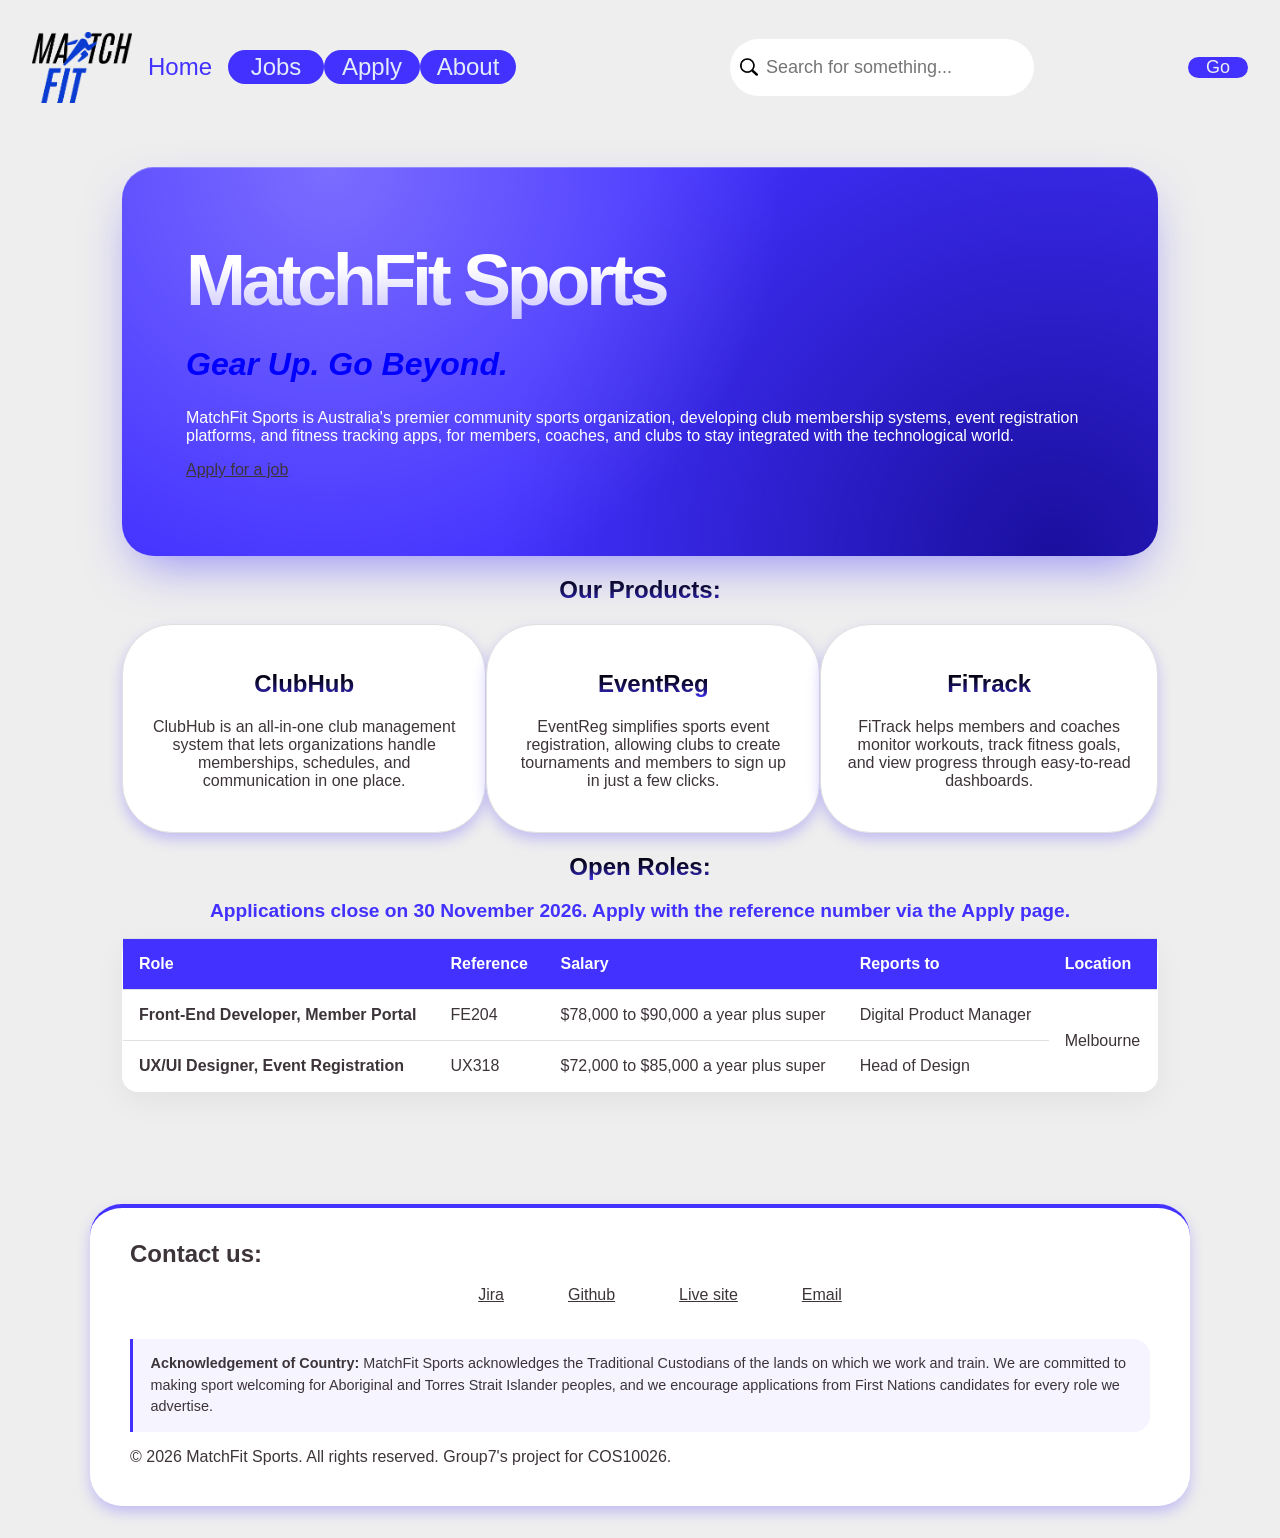
<file: index.html>
<!DOCTYPE html>
<!-- 
     index.html (home page)
     Written by Sammy Alabsi
     COS10026 Web Technology Project, Group 7
     Website design inspired by AirBNB and Stripe. The Hero section was inspired by Stripe,
     while AirBNB inspired the rounded card-centric design
-->
<html lang="en">
    <head>
        <meta charset="UTF-8"/>
        <meta name = "description" content="Sports & Fitness Main Page">
        <meta name="author" content="Group 7"/>
        <link rel="stylesheet" href="styles.css">
        <meta name="viewport" content="width=device-width, initial-scale=1.0"> 
        <style>
:root{
    --padding:  clamp(2.5rem, 6vw, 5rem) clamp(1.5rem, 5vw, 4rem);
}
.hero-section {
    box-sizing: border-box;
    position: relative;
    overflow: hidden;
    border-radius: 32px;
    padding: var(--padding);
    margin: 0 auto;
    max-width: 1100px;
    color: #fff;
    background:
        radial-gradient(circle at 20% 0%, #7b6dff 0%, transparent 50%),
        radial-gradient(circle at 90% 100%, #1a0f9e 0%, transparent 55%),
        #4231ff;
    box-shadow:
        0 20px 50px -15px rgba(66, 49, 255, 0.55),
        inset 0 1px 0 rgba(255, 255, 255, 0.25);

}


.hero-title {
    
    
    margin: 0 0 1rem;
    font-size: clamp(2.25rem, 6vw, 4.5rem);
    line-height: 1.05;
    letter-spacing: -0.06em;
    font-weight: 800;
    background: linear-gradient(180deg, #ffffff 30%, #c9c4ff);
    -webkit-background-clip: text;
    background-clip: text;
    -webkit-text-fill-color: transparent;
}


            .product {
                padding: 2vw;
                margin: 0;
                text-align: center;
                justify-items: flex-start;
                background-color: #ffffff;
                border: 1px solid #e0e0e0;
                border-radius: 50px;      
                box-shadow: 0 0.5vw 1vw #4231ff40;
                transition: transform 0.2s ease, box-shadow 0.2s ease;
            }

            .product:hover {
                transform: translateY(.3em);
                box-shadow: 0 1vw 2vw #4231ff66;
            }
            .products-list{
                box-sizing: border-box;      
                display:flex;
                max-width: 1100px;
                justify-content: center;
                margin: 0 auto;

            }
            .subtitle{
                background: linear-gradient(180deg, black, 70%,#4231ff); 
                -webkit-background-clip: text;
                background-clip: text;
                -webkit-text-fill-color: transparent;
               text-align: center;
            }


        </style>
        <title>MatchFit Sports</title>
    </head>
    <body>
        <header>
            <nav class="navbar">
                    <img src="img/logo.png" alt="logo" width="100">

                    <a href="index.html" aria-current="page">Home</a>
                    <a href="jobs.html">Jobs</a>
                    <a href="apply.html">Apply</a>
                    <a href="about.html">About</a>
                    <form class = "searchbar">
                        <!--The label is for screenreaders only because the background image (a search icon) and placeholder text already indicate the purpose of the field.-->
                        <label for="search" class="for-screenreader">Search bar</label>
                        <input type="text" id="search" name="search" placeholder="Search for something..." />
                        <label for="go" class="for-screenreader">Submit Search</label>
                        <input type="submit" id ="go" value="Go"/>
                    </form>
            </nav>
        </header>
        <main>
        <div class = "container">
        <div class="hero-section">
            <h1 class = "hero-title" >MatchFit Sports</h1>
            <h2 style="font-size: 2em; color:blue; font-style:italic">Gear Up. Go Beyond.</h2>
            <p id="description-paragraph" style="color:white;">MatchFit Sports is Australia's premier community sports organization, 
                developing club membership systems, event registration platforms,
                and fitness tracking apps, for members, coaches, and clubs to stay 
                integrated with the technological world.</p>
                
                <a href="apply.html">Apply for a job</a>

        </div>
        
        <h2 class = "subtitle">Our Products:</h2>
        <div class = "products-list">
            <div class = "product">
                <h2 class = "subtitle">ClubHub</h2>
                <p>ClubHub is an all-in-one club management system that lets organizations handle memberships, schedules, and communication in one place.</p>
            </div>      
            <div class = "product">
                <h2 class = "subtitle">EventReg</h2>
                <p>EventReg simplifies sports event registration, allowing clubs to create tournaments and members to sign up in just a few clicks.</p>
            </div>         
            <div class = "product">
                <h2 class = "subtitle">FiTrack</h2>
                <p>FiTrack helps members and coaches monitor workouts, track fitness goals, and view progress through easy-to-read dashboards.</p>
            </div>
        </div>

        <h2 class = "subtitle">Open Roles:</h2>
        <div class="table-scroll"> <!-- for small screens/mobile compatibility -->
        <table class = "data-table">
            <caption>Applications close on 30 November 2026. Apply with the reference number via the Apply page.</caption>
            <thead>
                <tr>
                    <th scope="col">Role</th>
                    <th scope="col">Reference</th>
                    <th scope="col">Salary</th>
                    <th scope="col">Reports to</th>
                    <th scope="col">Location</th>
                </tr>
            </thead>
            <tbody>
                <tr>
                    <th scope="row">Front-End Developer, Member Portal</th>
                    <td>FE204</td>
                    <td>$78,000 to $90,000 a year plus super</td>
                    <td>Digital Product Manager</td>
                    <td rowspan="2">Melbourne</td>
                </tr>
                <tr>
                    <th scope="row">UX/UI Designer, Event Registration</th>
                    <td>UX318</td>
                    <td>$72,000 to $85,000 a year plus super</td>
                    <td>Head of Design</td>
                </tr>
            </tbody>
        </table>
        </div>
        </div>
        </main>
        
        <footer>
            <nav class = "footer">
                <h2 class = "contact-us">Contact us:</h2>
                <ul class = "contact">
                    <li><a class = "footer-link" href="https://somting.atlassian.net/jira/software/projects/WP/boards/2">Jira</a></li>
                    <li><a class = "footer-link" href="https://github.com/sammyshu/web-project-part-1">Github</a></li>
                    <li><a class = "footer-link" href="https://sammyshu.github.io/web-project-part-1/">Live site</a></li>
                    <li><a class = "footer-link" href="mailto:info@matchfit.com">Email</a></li>
                </ul>
            <p class="footer-acknowledgement">
                <strong>Acknowledgement of Country:</strong> MatchFit Sports acknowledges the
                Traditional Custodians of the lands on which we work and train.
                We are committed to making sport welcoming for Aboriginal and Torres Strait
                Islander peoples, and we encourage applications from First Nations candidates
                for every role we advertise.
            </p>
            <p>&copy; 2026 MatchFit Sports. All rights reserved. Group7's project for COS10026.</p>
            </nav>
        </footer>
        
    </body>
</html>
</file>
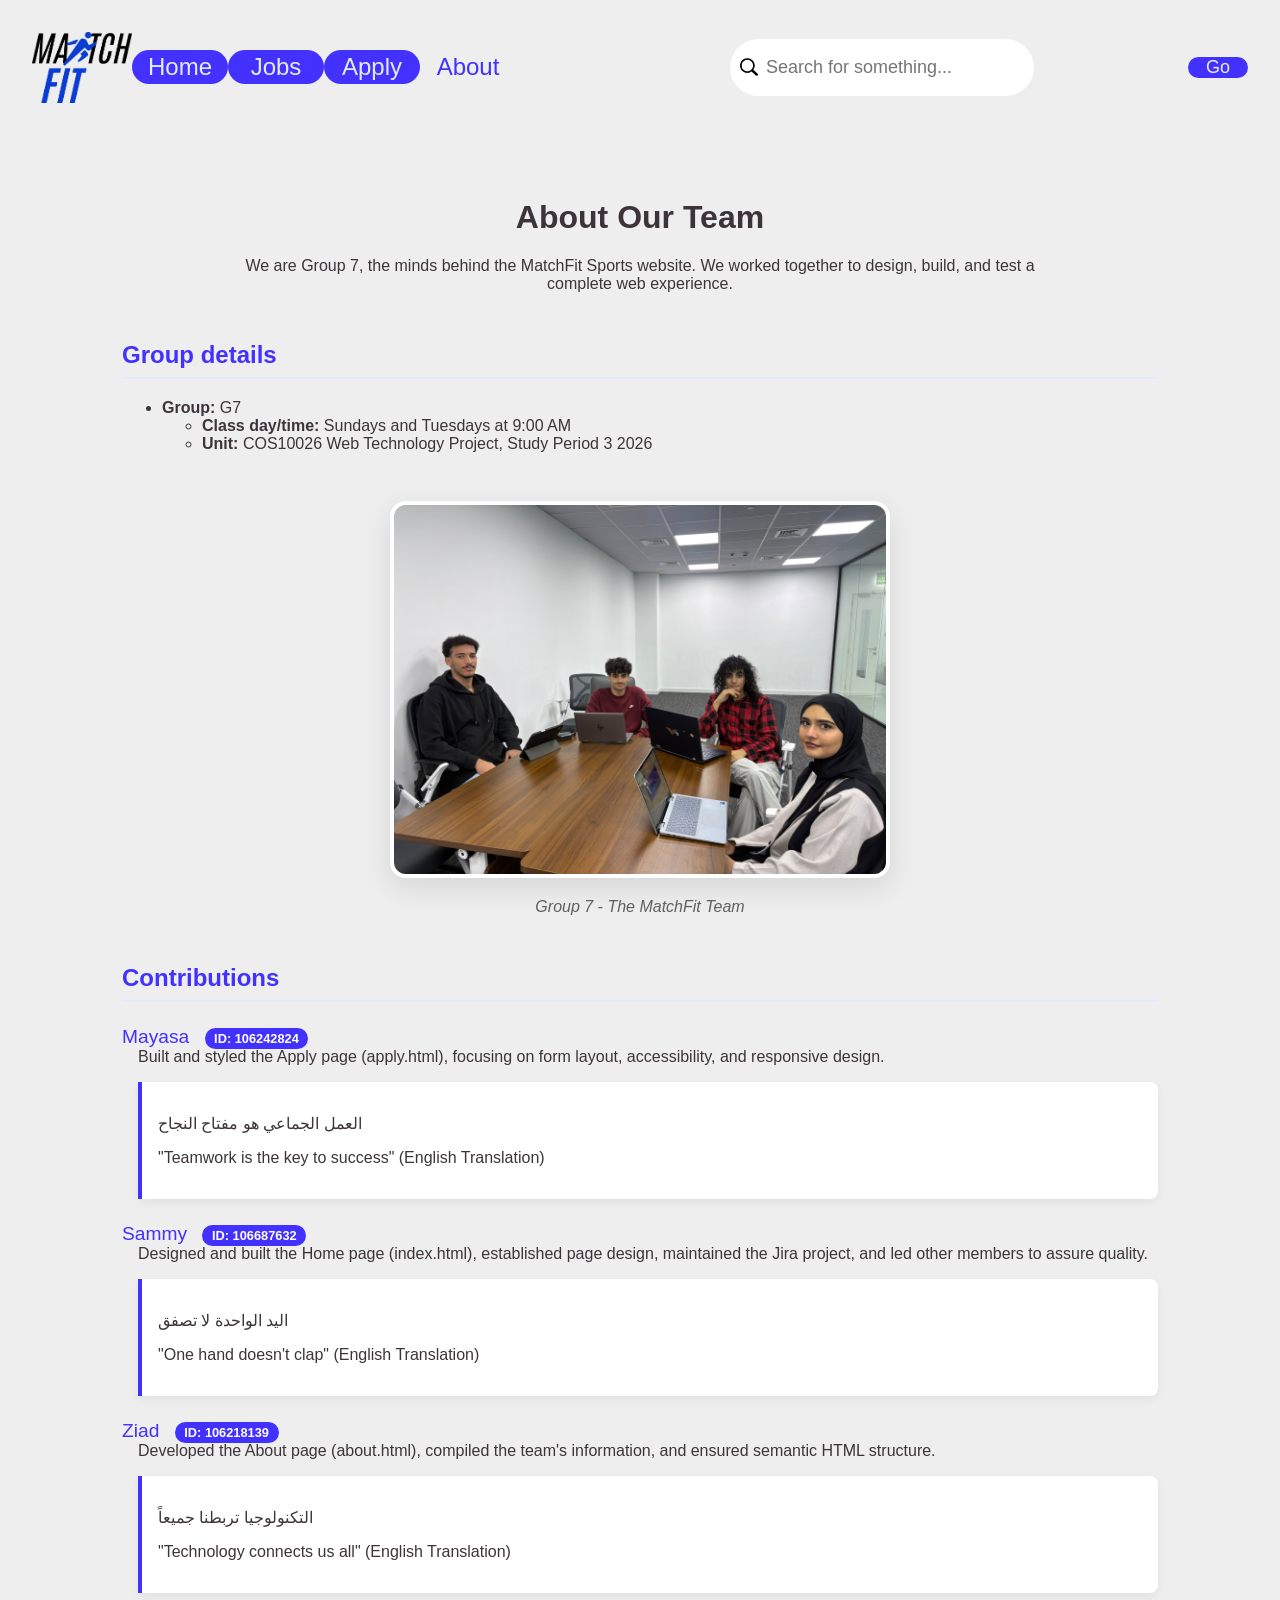
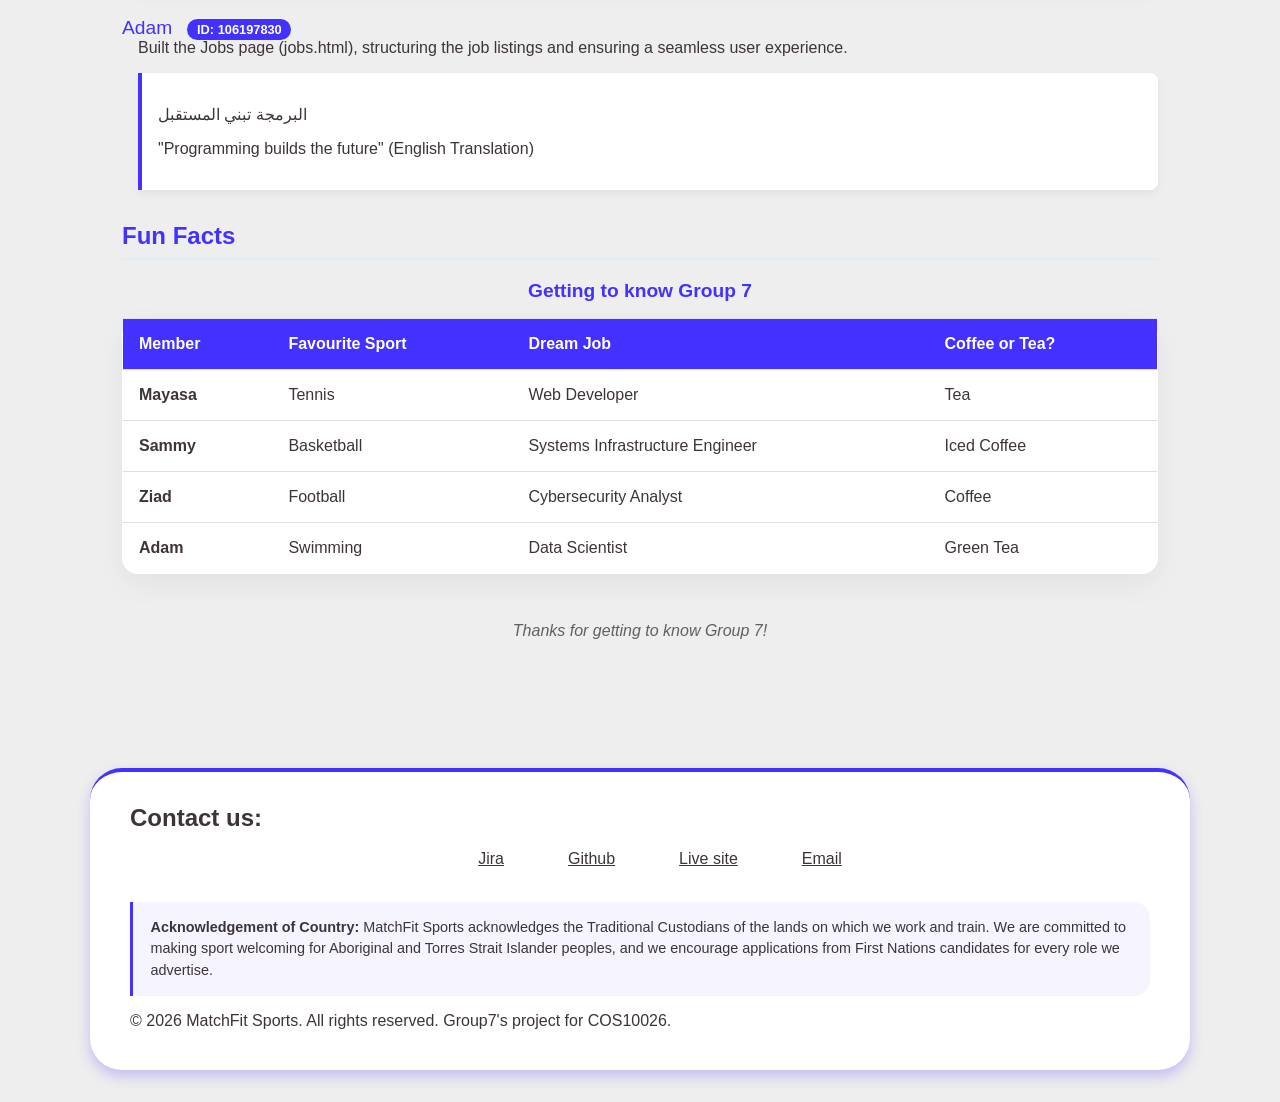
<file: about.html>
<!DOCTYPE html>
<html lang="en">
<head>
    <meta charset="UTF-8"/>
    <meta name="viewport" content="width=device-width, initial-scale=1.0"/>
    <meta name="description" content="Meet the team behind the MatchFit website"/>
    <meta name="author" content="Group 7"/>
    <link rel="stylesheet" href="styles.css">
    <title>About Us | MatchFit Sports</title>

    <!-- Page-specific styles -->
    <style>
        /* Styling the Student ID Badge */
        .student-id {
            background-color: var(--logo-blue);
            color: white;
            padding: 0.2rem 0.6rem;
            border-radius: 20px;
            font-size: 0.8rem;
            font-weight: bold;
            margin-left: 10px;
        }

        /* Styling the Group Photo */
        .group-photo {
            text-align: center;
            margin: 3rem 0;
        }
        .group-photo img {
            border-radius: 16px;
            border: 4px solid white;
            box-shadow: 0 10px 30px rgba(0,0,0,0.1);
            max-width: 100%;
            height: auto;
        }
        .group-photo figcaption {
            margin-top: 1rem;
            font-style: italic;
            color: #606060;
        }

    </style>
</head>
<body>
    <!-- Your Requested Navbar -->
    <header>
        <nav class="navbar">
                <img src="img/logo.png" alt="logo" width="100">

                <a href="index.html">Home</a>
                <a href="jobs.html">Jobs</a>
                <a href="apply.html">Apply</a>
                <a href="about.html" aria-current="page">About</a>
                <form class="searchbar">
                        <!--The label is for screenreaders only because the background image (a search icon) and placeholder text already indicate the purpose of the field.-->
                        <label for="search" class="for-screenreader">Search bar</label>
                        <input type="text" id="search" name="search" placeholder="Search for something..." />
                        <label for="go" class="for-screenreader">Submit Search</label>
                        <input type="submit" id ="go" value="Go"/>
                </form>
        </nav>
    </header>

    <main id="main-content">
        <div class="container">
            <h1 style="text-align: center; margin-top: 2rem;">About Our Team</h1>
            <p style="text-align: center; max-width: 800px; margin: 0 auto 3rem auto;">
                We are Group 7, the minds behind the MatchFit Sports website. We worked together to design, build, and test a complete web experience.
            </p>

            <!-- Group Details (Nested List) -->
            <section aria-labelledby="group-heading">
                <h2 id="group-heading">Group details</h2>
                <ul>
                    <li><strong>Group:</strong> G7
                        <ul>
                            <li><strong>Class day/time:</strong> Sundays and Tuesdays at 9:00 AM</li>
                            <li><strong>Unit:</strong> COS10026 Web Technology Project, Study Period 3 2026</li>
                        </ul>
                    </li>
                </ul>
            </section>

            <!-- Group Photo -->
            <figure class="group-photo">
                <!-- Group photo -->
                <img src="img/group_picture.jpeg" alt="A photo of Group 7 all together" width="500" height="360">
                <figcaption>Group 7 - The MatchFit Team</figcaption>
            </figure>

            <!-- Member Contributions and Quotes (All Arabic) -->
            <section aria-labelledby="members-heading">
                <h2 id="members-heading">Contributions</h2>
                <dl>
                    <!-- Mayasa -->
                    <dt>Mayasa <span class="student-id">ID: 106242824</span></dt>
                    <dd>Built and styled the Apply page (apply.html), focusing on form layout, accessibility, and responsive design.</dd>
                    <dd>
                        <blockquote>
                            <p lang="ar">العمل الجماعي هو مفتاح النجاح</p>
                            <p>"Teamwork is the key to success" (English Translation)</p>
                        </blockquote>
                    </dd>

                    <!-- Sammy -->
                    <dt>Sammy <span class="student-id">ID: 106687632</span></dt>
                    <dd>Designed and built the Home page (index.html), established page design, maintained the Jira project, and led other members to assure quality.</dd>
                    <dd>
                        <blockquote>
                            <p lang="ar">اليد الواحدة لا تصفق</p>
                            <p>"One hand doesn't clap" (English Translation)</p>
                        </blockquote>
                    </dd>

                    <!-- Ziad -->
                    <dt>Ziad <span class="student-id">ID: 106218139</span></dt>
                    <dd>Developed the About page (about.html), compiled the team's information, and ensured semantic HTML structure.</dd>
                    <dd>
                        <blockquote>
                            <p lang="ar">التكنولوجيا تربطنا جميعاً</p>
                            <p>"Technology connects us all" (English Translation)</p>
                        </blockquote>
                    </dd>

                    <!-- Adam -->
                    <dt>Adam <span class="student-id">ID: 106197830</span></dt>
                    <dd>Built the Jobs page (jobs.html), structuring the job listings and ensuring a seamless user experience.</dd>
                    <dd>
                        <blockquote>
                            <p lang="ar">البرمجة تبني المستقبل</p>
                            <p>"Programming builds the future" (English Translation)</p>
                        </blockquote>
                    </dd>
                </dl>
            </section>

            <!-- Fun Facts Table -->
            <section aria-labelledby="table-heading"> 
                <h2 id="table-heading">Fun Facts</h2>
                <div class="table-scroll">
                <table class="data-table">
                    <caption>Getting to know Group 7</caption>
                    <thead>
                        <tr>
                            <th scope="col">Member</th>
                            <th scope="col">Favourite Sport</th>
                            <th scope="col">Dream Job</th>
                            <th scope="col">Coffee or Tea?</th>
                        </tr>
                    </thead>
                    <tbody>
                        <tr>
                            <th scope="row">Mayasa</th>
                            <td>Tennis</td>
                            <td>Web Developer</td>
                            <td>Tea</td>
                        </tr>
                        <tr>
                            <th scope="row">Sammy</th>
                            <td>Basketball</td>
                            <td>Systems Infrastructure Engineer</td>
                            <td>Iced Coffee</td>
                        </tr>
                        <tr>
                            <th scope="row">Ziad</th>
                            <td>Football</td>
                            <td>Cybersecurity Analyst</td>
                            <td>Coffee</td>
                        </tr>
                        <tr>
                            <th scope="row">Adam</th>
                            <td>Swimming</td>
                            <td>Data Scientist</td>
                            <td>Green Tea</td>
                        </tr>
                    </tbody>
                </table>
                </div>
            </section>

            <p style="text-align: center; font-style: italic; color: #606060; margin: 3rem 0;">
                Thanks for getting to know Group 7!
            </p>

        </div>
    </main>

    <!-- Standard Footer -->
        <footer>
            <nav class = "footer">
                <h2 class = "contact-us">Contact us:</h2>
                <ul class = "contact">
                    <li><a class = "footer-link" href="https://somting.atlassian.net/jira/software/projects/WP/boards/2">Jira</a></li>
                    <li><a class = "footer-link" href="https://github.com/sammyshu/web-project-part-1">Github</a></li>
                    <li><a class = "footer-link" href="https://sammyshu.github.io/web-project-part-1/">Live site</a></li>
                    <li><a class = "footer-link" href="mailto:info@matchfit.com">Email</a></li>
                </ul>
            <p class="footer-acknowledgement">
                <strong>Acknowledgement of Country:</strong> MatchFit Sports acknowledges the
                Traditional Custodians of the lands on which we work and train.
                We are committed to making sport welcoming for Aboriginal and Torres Strait
                Islander peoples, and we encourage applications from First Nations candidates
                for every role we advertise.
            </p>
            <p>&copy; 2026 MatchFit Sports. All rights reserved. Group7's project for COS10026.</p>
            </nav>
        </footer>
</body>
</html>
</file>
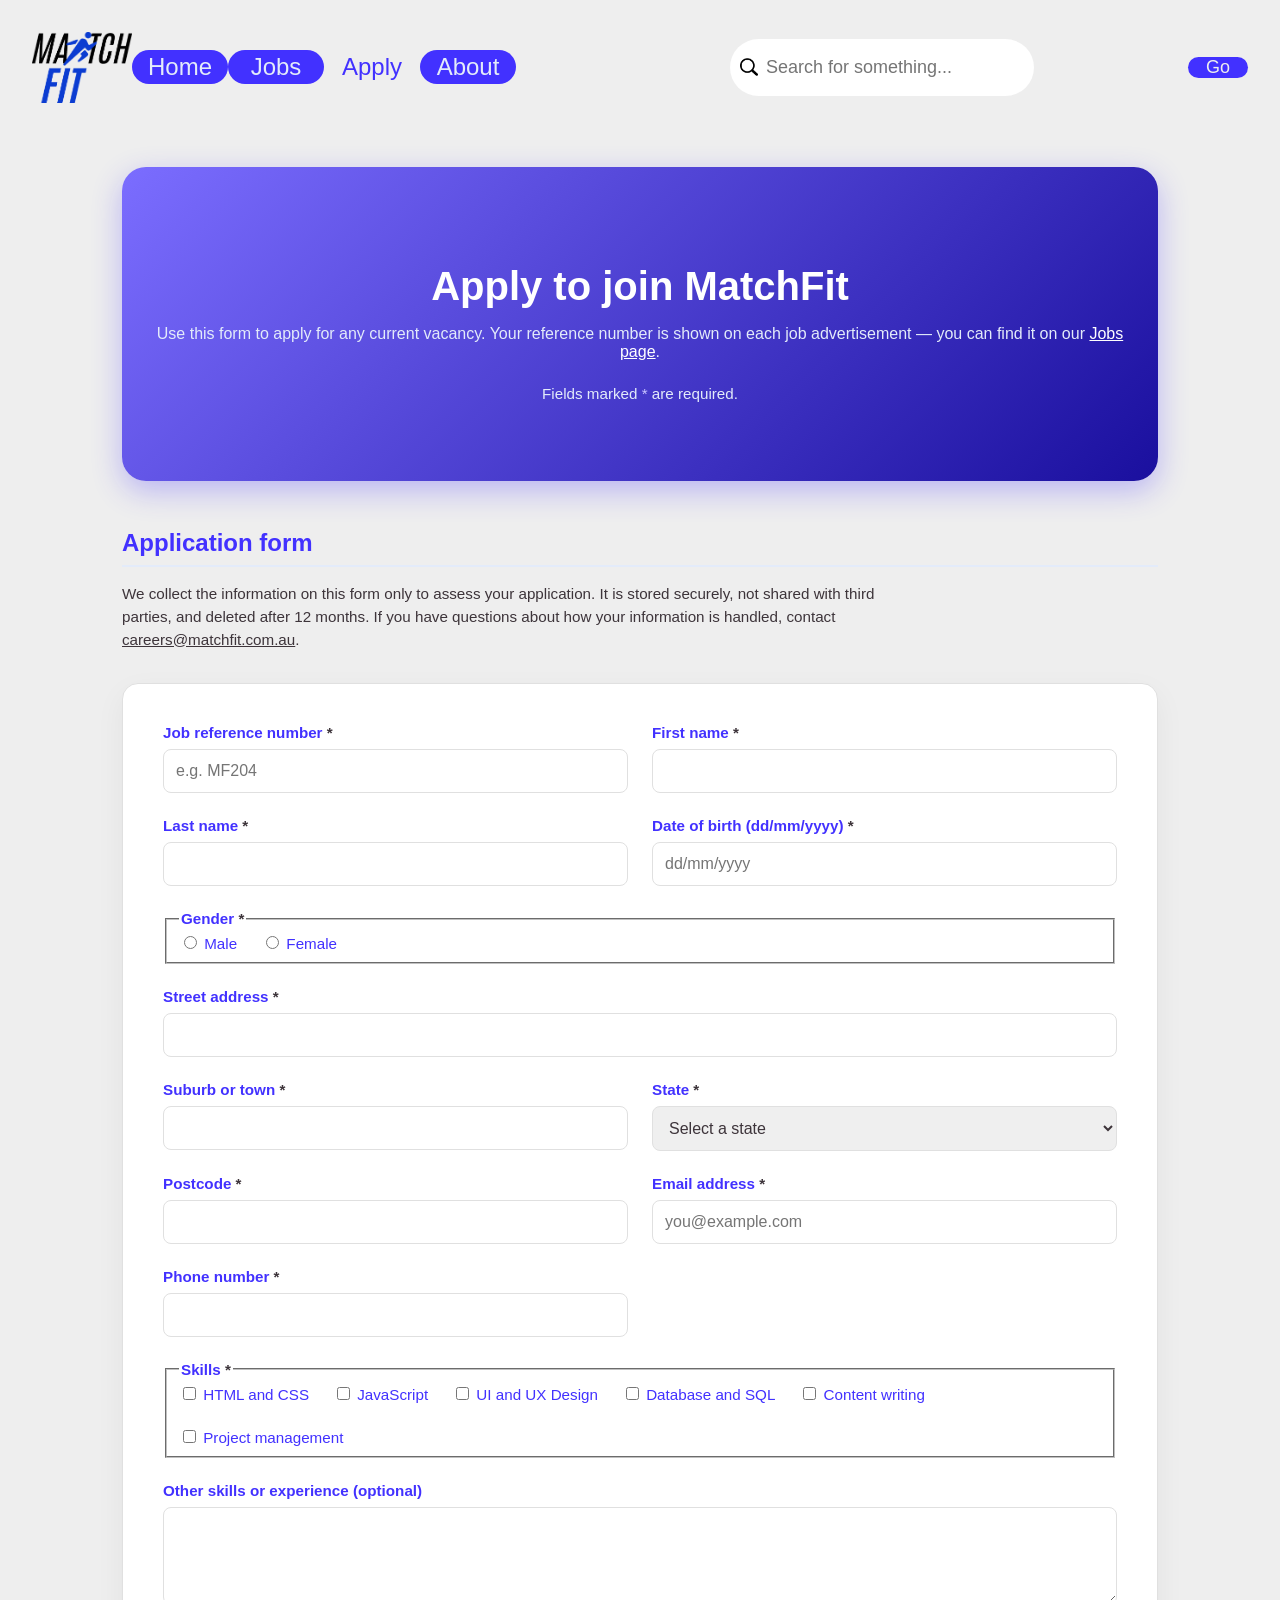
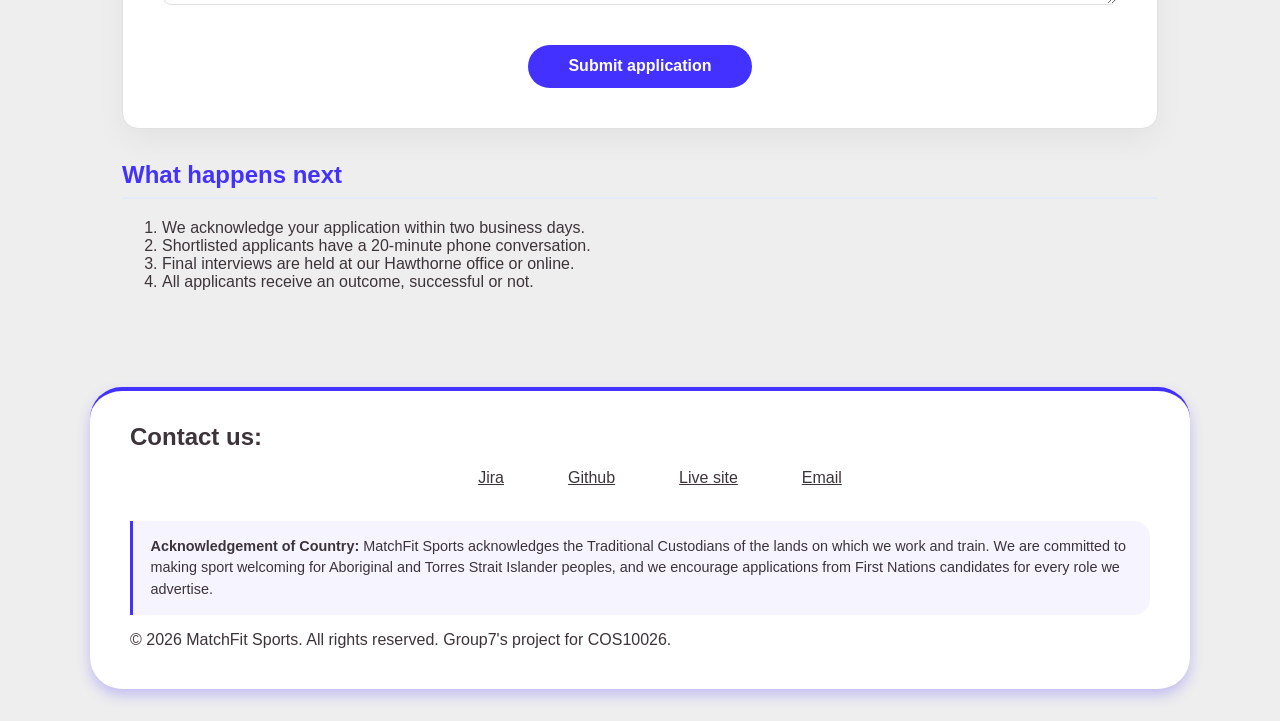
<file: apply.html>
<!DOCTYPE html>
<html lang="en">
<head>
  <meta charset="UTF-8">
  <meta name="viewport" content="width=device-width, initial-scale=1.0">
  <meta name="description" content="Apply online for a role at MatchFit Sports &amp; Fitness Network.">
  <meta name="author" content="Group 7 - COS10026">
  <title>Apply | MatchFit Sports</title>
  
  <link rel="stylesheet" href="styles.css">

  <!-- Embedded CSS -->
  <style>
    .skip-link {
      position: absolute;
      left: -10000px;
      top: auto;
      width: 1px;
      height: 1px;
      overflow: hidden;
    }
    .skip-link:focus {
      position: static;
      width: auto;
      height: auto;
      background-color: #4231FF;
      color: white;
      padding: 10px;
      text-decoration: none;
      font-weight: bold;
      display: block;
      text-align: center;
    }
  </style>
</head>

<body>
  <a class="skip-link" href="#main-content">Skip to main content</a>

  <header>
    <nav class="navbar">
        <img src="img/logo.png" alt="logo" width="100">
        <a href="index.html">Home</a>
        <a href="jobs.html">Jobs</a>
        <a href="apply.html" aria-current="page">Apply</a>
        <a href="about.html">About</a>
        <form class="searchbar">
              <!--The label is for screenreaders only because the background image (a search icon) and placeholder text already indicate the purpose of the field.-->
              <label for="search" class="for-screenreader">Search bar</label>
              <input type="text" id="search" name="search" placeholder="Search for something..." />
              <label for="go" class="for-screenreader">Submit Search</label>
              <input type="submit" id ="go" value="Go"/>
        </form>
    </nav>
  </header>

  <main id="main-content">
    <div class="container">

      <section class="apply-intro" aria-labelledby="apply-heading">
        <h1 id="apply-heading">Apply to join MatchFit</h1>
        <p>Use this form to apply for any current vacancy. Your reference number is
           shown on each job advertisement &mdash; you can find it on our
           <a href="jobs.html">Jobs page</a>.</p>
        <p class="required-note">
          Fields marked <span class="required" aria-hidden="true">*</span> are required.
        </p>
      </section>

      <section aria-labelledby="form-heading">
        <h2 id="form-heading">Application form</h2>

        <!-- Inline CSS -->
        <p class="privacy-note" style="font-size: 0.95rem; color: #3D343A;">
          We collect the information on this form only to assess your application. 
          It is stored securely, not shared with third parties, and deleted after 12 months. 
          If you have questions about how your information is handled, contact
          <a href="mailto:careers@matchfit.com.au">careers@matchfit.com.au</a>.
        </p>

        <form class="apply-form" action="https://mercury.swin.edu.au/it000000/formtest.php" method="post">

          <div class="form-field">
            <label for="job-ref">Job reference number <span class="required">*</span></label>
            <input type="text" id="job-ref" name="job_ref" required maxlength="5" pattern="[A-Za-z0-9]{5}" placeholder="e.g. MF204" autocomplete="off">
          </div>

          <div class="form-field">
            <label for="first-name">First name <span class="required">*</span></label>
            <input type="text" id="first-name" name="first_name" required maxlength="20" autocomplete="given-name" pattern="[A-Za-z][A-Za-z' \-]{0,19}">
          </div>

          <div class="form-field">
            <label for="last-name">Last name <span class="required">*</span></label>
            <input type="text" id="last-name" name="last_name" required maxlength="20" autocomplete="family-name" pattern="[A-Za-z][A-Za-z' \-]{0,19}">
          </div>

          <div class="form-field">
            <label for="dob">Date of birth (dd/mm/yyyy) <span class="required">*</span></label>
            <input type="text" id="dob" name="dob" required placeholder="dd/mm/yyyy" pattern="(0[1-9]|[12][0-9]|3[01])/(0[1-9]|1[0-2])/[0-9]{4}">
          </div>

          <fieldset class="form-field form-field--full">
            <legend>Gender <span class="required">*</span></legend>
            <div class="choice-group">
              <label><input type="radio" name="gender" value="male" required> Male</label>
              <label><input type="radio" name="gender" value="female"> Female</label>
            </div>
          </fieldset>

          <div class="form-field form-field--full">
            <label for="street">Street address <span class="required">*</span></label>
            <input type="text" id="street" name="street" required maxlength="40" autocomplete="address-line1">
          </div>

          <div class="form-field">
            <label for="suburb">Suburb or town <span class="required">*</span></label>
            <input type="text" id="suburb" name="suburb" required maxlength="40" autocomplete="address-level2">
          </div>

          <div class="form-field">
            <label for="state">State <span class="required">*</span></label>
            <select id="state" name="state" required>
              <option value="">Select a state</option>
              <option value="VIC">VIC</option>
              <option value="NSW">NSW</option>
              <option value="QLD">QLD</option>
              <option value="NT">NT</option>
              <option value="WA">WA</option>
              <option value="SA">SA</option>
              <option value="TAS">TAS</option>
              <option value="ACT">ACT</option>
            </select>
          </div>

          <div class="form-field">
            <label for="postcode">Postcode <span class="required">*</span></label>
            <input type="text" id="postcode" name="postcode" required maxlength="4" pattern="[0-9]{4}" autocomplete="postal-code">
          </div>

          <div class="form-field">
            <label for="email">Email address <span class="required">*</span></label>
            <input type="email" id="email" name="email" required placeholder="you@example.com" autocomplete="email">
          </div>

          <div class="form-field">
            <label for="phone">Phone number <span class="required">*</span></label>
            <input type="tel" id="phone" name="phone" required pattern="[0-9]{8,12}" autocomplete="tel">
          </div>

          <fieldset class="form-field form-field--full">
            <legend>Skills <span class="required">*</span></legend>
            <div class="choice-group">
              <label><input type="checkbox" name="skills" value="html-css" required> HTML and CSS</label>
              <label><input type="checkbox" name="skills" value="javascript" required> JavaScript</label>
              <label><input type="checkbox" name="skills" value="ui-design" required> UI and UX Design</label>
              <label><input type="checkbox" name="skills" value="database" required> Database and SQL</label>
              <label><input type="checkbox" name="skills" value="content" required> Content writing</label>
              <label><input type="checkbox" name="skills" value="project-management" required> Project management</label>
            </div>
          </fieldset>

          <div class="form-field form-field--full">
            <label for="other-skills">Other skills or experience (optional)</label>
            <textarea id="other-skills" name="other_skills" rows="4"></textarea>
          </div>

          <div class="form-actions">
            <button type="submit" class="btn btn-primary">Submit application</button>
          </div>
        </form>
      </section>

      <section class="next-steps" aria-labelledby="next-heading">
        <h2 id="next-heading">What happens next</h2>
        <ol>
          <li>We acknowledge your application within two business days.</li>
          <li>Shortlisted applicants have a 20-minute phone conversation.</li>
          <li>Final interviews are held at our Hawthorne office or online.</li>
          <li>All applicants receive an outcome, successful or not.</li>
        </ol>
      </section>

    </div>
  </main>
        <footer>
            <nav class = "footer">
                <h2 class = "contact-us">Contact us:</h2>
                <ul class = "contact">
                    <li><a class = "footer-link" href="https://somting.atlassian.net/jira/software/projects/WP/boards/2">Jira</a></li>
                    <li><a class = "footer-link" href="https://github.com/sammyshu/web-project-part-1">Github</a></li>
                    <li><a class = "footer-link" href="https://sammyshu.github.io/web-project-part-1/">Live site</a></li>
                    <li><a class = "footer-link" href="mailto:info@matchfit.com">Email</a></li>
                </ul>
            <p class="footer-acknowledgement">
                <strong>Acknowledgement of Country:</strong> MatchFit Sports acknowledges the
                Traditional Custodians of the lands on which we work and train.
                We are committed to making sport welcoming for Aboriginal and Torres Strait
                Islander peoples, and we encourage applications from First Nations candidates
                for every role we advertise.
            </p>
            <p>&copy; 2026 MatchFit Sports. All rights reserved. Group7's project for COS10026.</p>
            </nav>
        </footer>
</body>
</html>
</file>
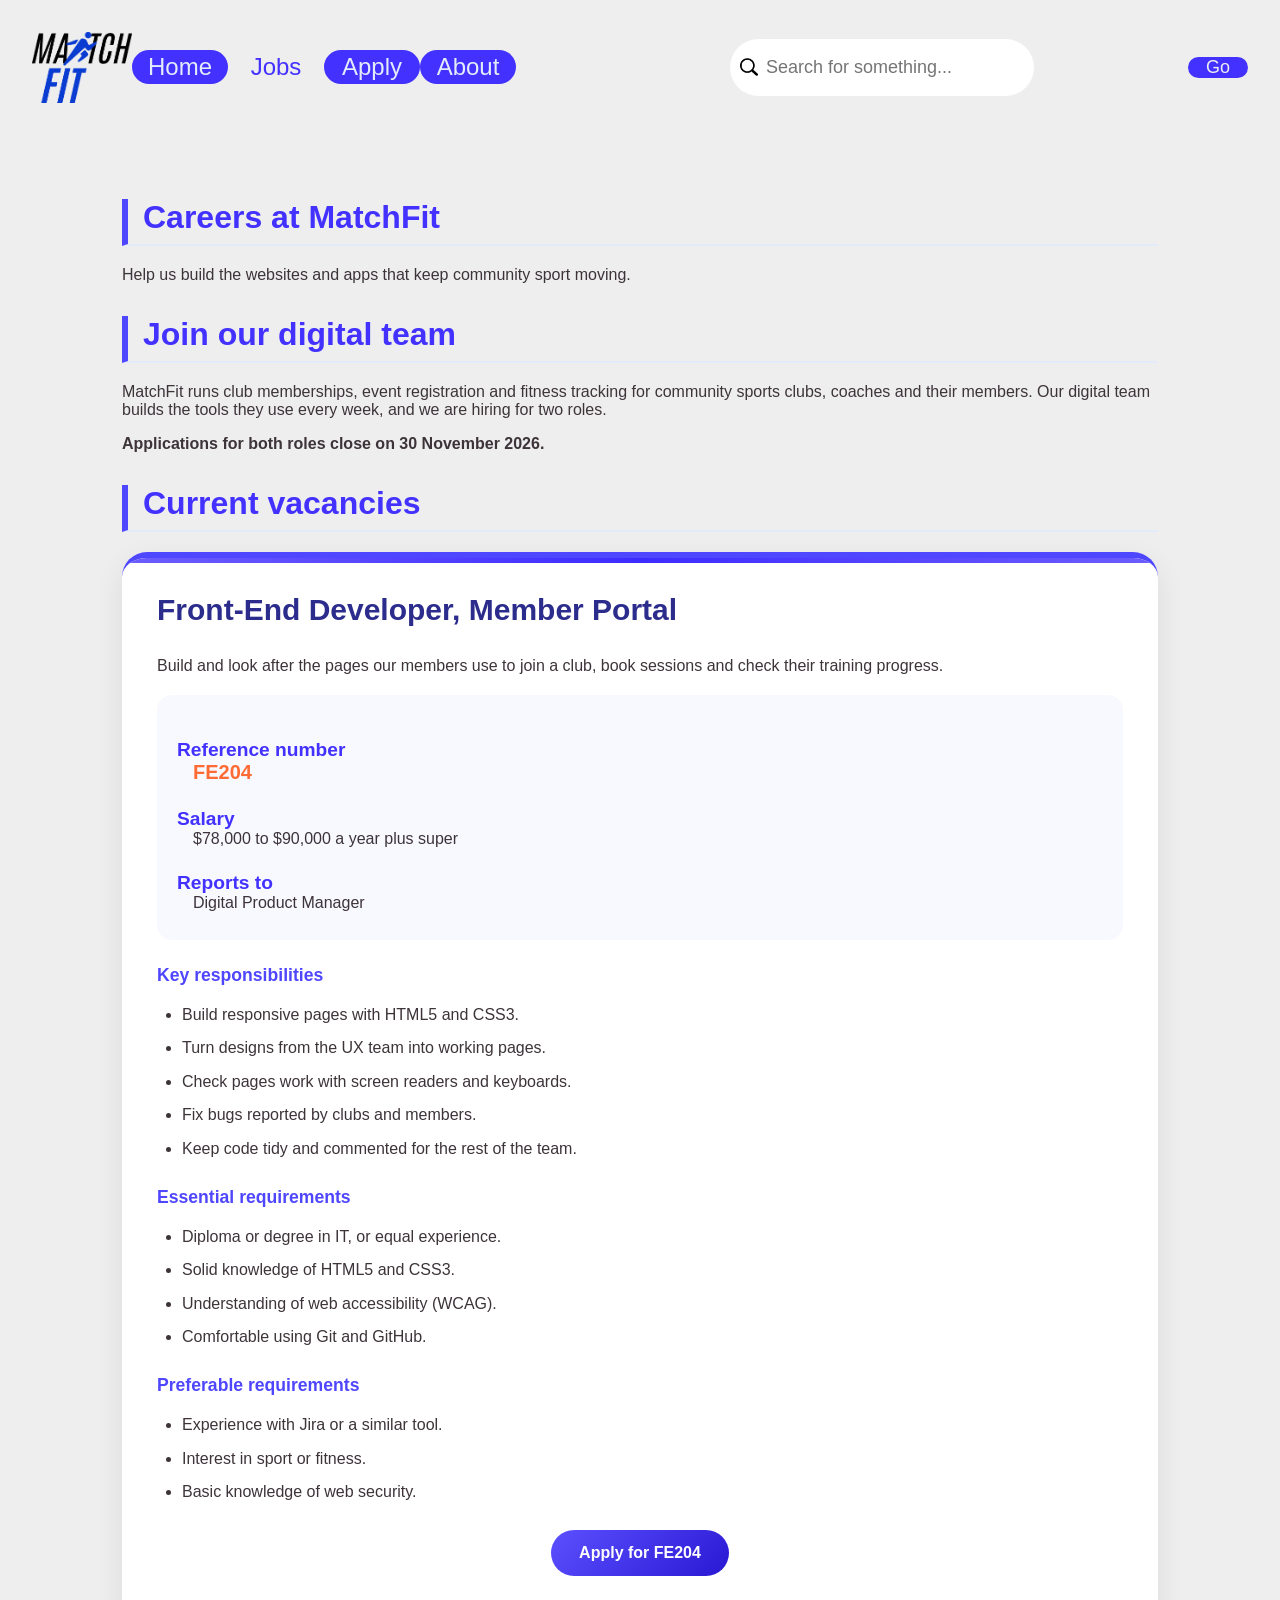
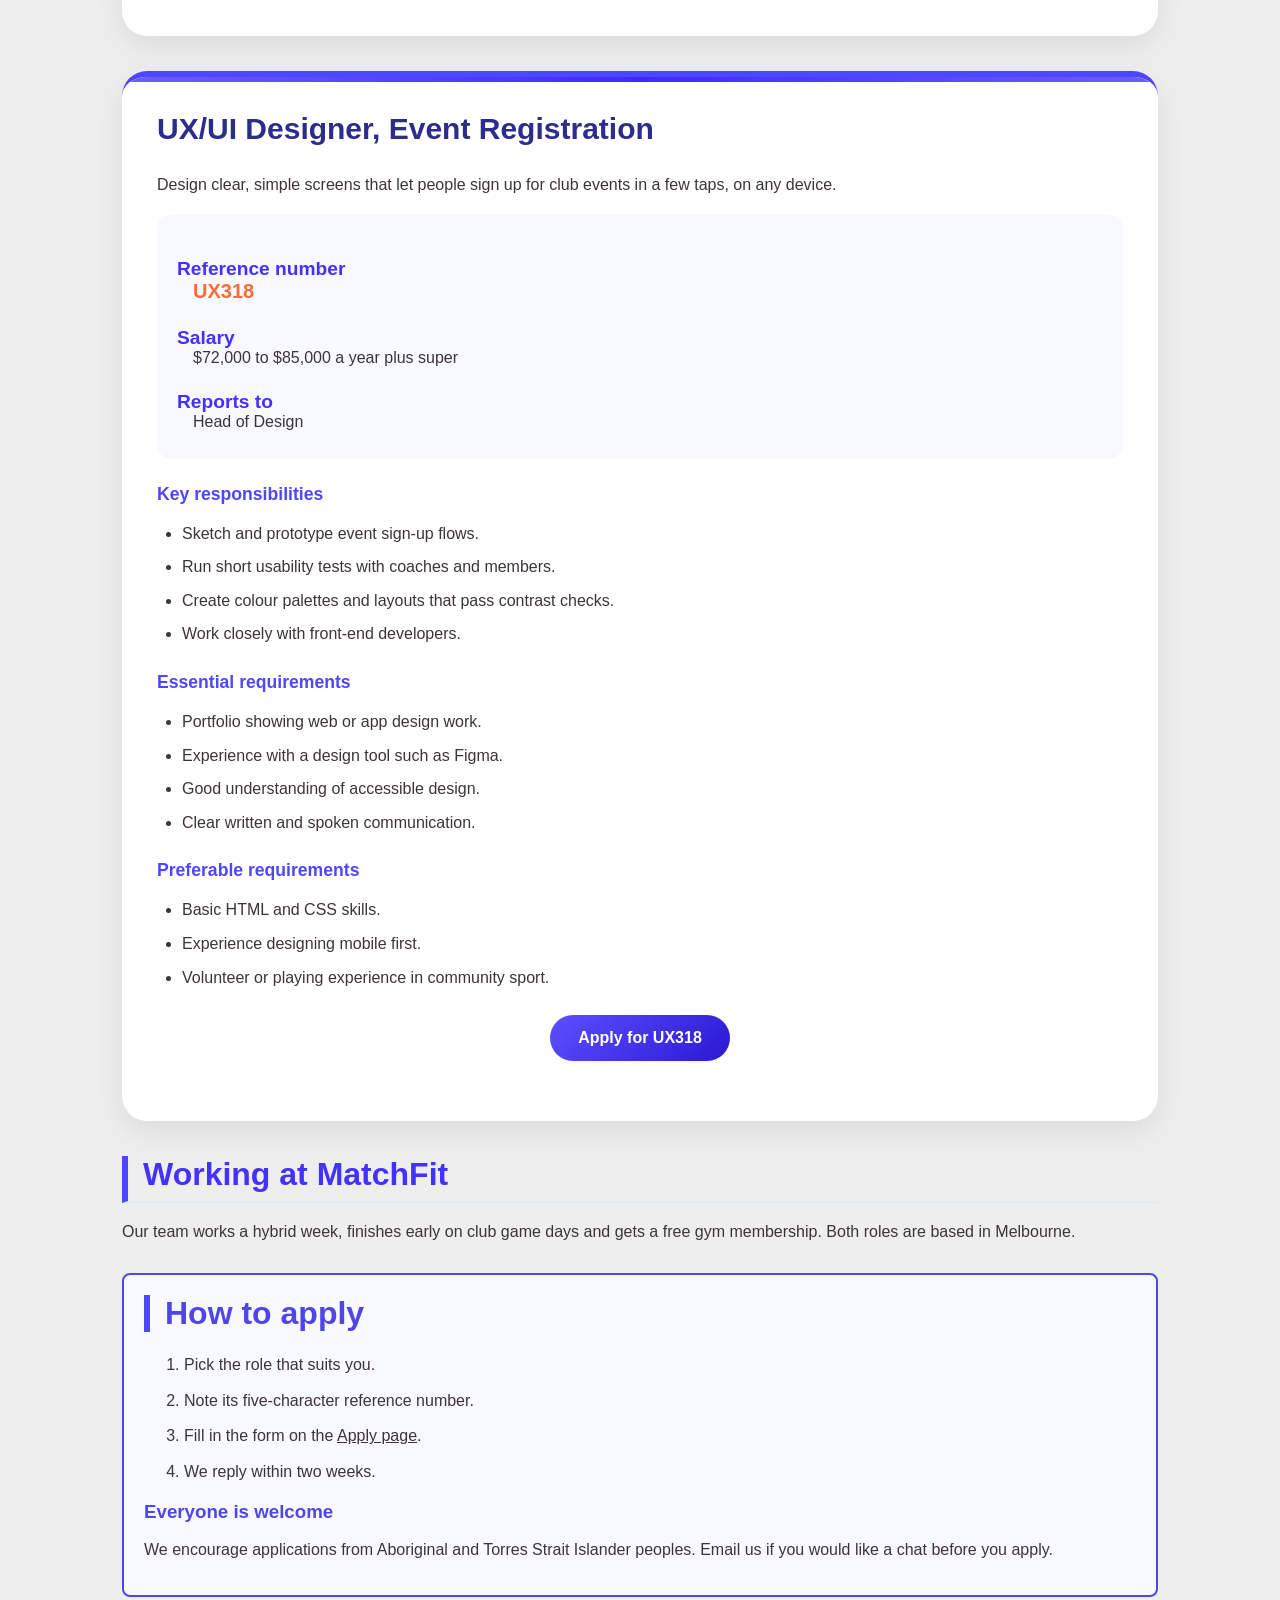
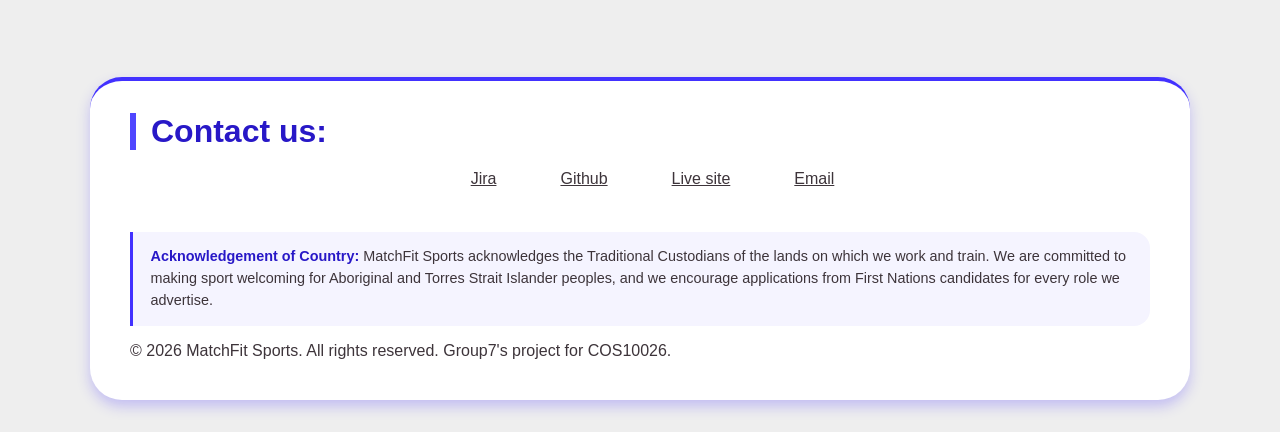
<file: jobs.html>
<!DOCTYPE html>
<html lang="en">
<head>
  <meta charset="utf-8">
  <meta name="viewport" content="width=device-width, initial-scale=1">
  <meta name="description" content="Careers at MatchFit: current vacancies for a Front-End Developer and a UX/UI Designer.">
  <meta name="keywords" content="MatchFit, jobs, careers, web developer, UX designer, sports, fitness">
  <meta name="author" content="YOUR NAME, Group G07">
  <link rel="stylesheet" href="styles.css">
  <title>Jobs | MatchFit Sports</title>
  <style>

/* ===== MATCHFIT JOBS PAGE ===== */

/* Main content container */
main {
    max-width: 1100px;
    margin: 0 auto;
    padding: 2rem;
}

/* Hero section */
main > h1 {
    background: linear-gradient(135deg,#6557ff,#2818c7);
    color: white;
    padding: 40px;
    border-radius: 30px;
    text-align: center;
    font-size: 48px;
    box-shadow: 0 15px 40px rgba(72,52,212,0.35);
    margin-bottom: 25px;
}

main > p:first-of-type {
    text-align: center;
    font-size: 1.2rem;
    color: #555;
    margin-bottom: 40px;
}

/* Section titles */
h2 {
    color: #2818c7;
    font-size: 2rem;
    margin-top: 50px;
    margin-bottom: 20px;
    border-left: 6px solid #4f46ff;
    padding-left: 15px;
}

/* Job cards */
article {
    background: white;
    padding: 35px;
    margin-bottom: 35px;
    border-radius: 25px;
    box-shadow: 0 10px 30px rgba(0,0,0,0.08);
    transition: all 0.3s ease;
    border-top: 6px solid #4f46ff;
}

article:hover {
    transform: translateY(-8px);
    box-shadow: 0 20px 45px rgba(76,70,255,0.2);
}

/* Job titles */
article h3 {
    color: #2c2c8d;
    font-size: 30px;
    margin-top: 0;
}

/* Subheadings */
h4 {
    color: #4f46ff;
    margin-top: 25px;
    margin-bottom: 10px;
    font-size: 1.1rem;
}

/* Lists */
ul {
    padding-left: 25px;
}

li {
    margin-bottom: 8px;
    line-height: 1.6;
}

/* Reference number */
.ref-number {
    color: #ff6b35;
    font-weight: bold;
    font-size: 20px;
}

/* Salary / details styling */
dl {
    background: #f8f8ff;
    padding: 20px;
    border-radius: 15px;
    margin: 20px 0;
}

dt {
    font-weight: bold;
    color: #2818c7;
}

dd {
    margin-bottom: 12px;
    margin-left: 0;
}

/* Apply button */
article p a[href*="apply"] {
    display: inline-block;
    margin-top: 20px;
    padding: 14px 28px;
    text-decoration: none;
    color: white;
    background: linear-gradient(135deg,#5b50ff,#2a18d3);
    border-radius: 999px;
    transition: 0.3s;
    font-weight: bold;
}

article a[href*="apply"]:hover {
    background: linear-gradient(135deg,#2a18d3,#180cb5);
    transform: scale(1.05);
}

/* Intro notice */
strong {
    color: #2818c7;
}

/* Accessibility focus */
a:focus,
button:focus {
    outline: 3px solid #ff6b35;
    outline-offset: 3px;
}

/* Responsive */
@media (max-width: 768px) {

    main {
        padding: 20px;
    }

    main > h1 {
        font-size: 36px;
        padding: 30px;
    }

    article {
        padding: 25px;
    }

    article h3 {
        font-size: 24px;
    }
}

article {
    position: relative;
    overflow: hidden;
}

article::before {
    content: "";
    position: absolute;
    top: 0;
    left: 0;
    width: 100%;
    height: 5px;
    background: linear-gradient(
        90deg,
        #6d5dfc,
        #3d2cff,
        #6d5dfc
    );
}
/* Centre all apply buttons */
article p a[href*="apply"] {
    display: block;
    width: fit-content;
    margin: 25px auto;
    padding: 14px 28px;
  }
    .ref-number {
      font-weight: bold;
      color: #ff6b35;
    }

aside {
    float: right;
    width: 25%;
    margin-top: -2500px;     
    margin-right: -350px;      
    padding: 20px;
    border: 2px solid #4f46e5;
    border-radius: 8px;
    background-color: #f8f9ff;
    box-sizing: border-box;
    }


aside h2,
aside h3 {
    color: #4f46e5;
    margin-top: 0;
}

aside ul {
    padding-left: 20px;
}

aside li {
    margin-bottom: 10px;
}

/* This is a last minute change by Sammy so that the aside fits properly in the 
left margin on a normal 1080p laptop screen. It says 1470px instead of 1920px because 
windows scales things so you have to take that into account
*/
@media (min-width: 1470px) {
  aside {
    width: 25%;
    max-width: 200px;
    margin-right: -216px;
  }
}

/* Any screen than less 1470px (after scaling shenanigans) has the aside at the bottom*/
@media (max-width: 1469px) {
  aside {
    float: none;
    width: 100%;
    margin: 2rem 0 0;
  }
}

  </style>

</head>

<body>

  <!-- Header and menu: copy this block to every page -->
  <header>
<nav class="navbar">
                    <img src="img/logo.png" alt="logo" width="100">

                    <a href="index.html">Home</a>
                    <a href="jobs.html" aria-current="page">Jobs</a>
                    <a href="apply.html">Apply</a>
                    <a href="about.html">About</a>
                    <form class = "searchbar">
                      <!--The label is for screenreaders only because the background image (a search icon) and placeholder text already indicate the purpose of the field.-->
                      <label for="search" class="for-screenreader">Search bar</label>
                      <input type="text" id="search" name="search" placeholder="Search for something..." />
                      <label for="go" class="for-screenreader">Submit Search</label>
                      <input type="submit" id ="go" value="Go"/>
                    </form>
            </nav>
  </header>

  <!-- Banner at the top of the page -->


  <main id="main">
  <section class="banner" aria-labelledby="careers">
    <h2 id="careers">Careers at MatchFit</h2>
    <p>Help us build the websites and apps that keep community sport moving.</p>
  </section>
    <!-- Main content on the left -->
    <div class="content">

      <section id="intro" aria-labelledby="intro-header">
        <h2 id="intro-header">Join our digital team</h2>
        <p>
          MatchFit runs club memberships, event registration and fitness
          tracking for community sports clubs, coaches and their members.
          Our digital team builds the tools they use every week, and we are
          hiring for two roles.
        </p>
        <!-- Inline CSS example (assessment requirement) -->
        <p style="font-weight: bold;">Applications for both roles close on 30 November 2026.</p>
      </section>

      <section id="vacancies" aria-labelledby="vacancies-header">
        <h2 id="vacancies-header">Current vacancies</h2>

        <!-- Job 1 -->
        <article class="job">
          <h3>Front-End Developer, Member Portal</h3>
          <p>
            Build and look after the pages our members use to join a club,
            book sessions and check their training progress.
          </p>

          <dl>
            <dt>Reference number</dt>
            <dd class="ref-number">FE204</dd>
            <dt>Salary</dt>
            <dd>$78,000 to $90,000 a year plus super</dd>
            <dt>Reports to</dt>
            <dd>Digital Product Manager</dd>
          </dl>

          <h4>Key responsibilities</h4>
          <ul>
            <li>Build responsive pages with HTML5 and CSS3.</li>
            <li>Turn designs from the UX team into working pages.</li>
            <li>Check pages work with screen readers and keyboards.</li>
            <li>Fix bugs reported by clubs and members.</li>
            <li>Keep code tidy and commented for the rest of the team.</li>
          </ul>

          <h4>Essential requirements</h4>
          <ul>
            <li>Diploma or degree in IT, or equal experience.</li>
            <li>Solid knowledge of HTML5 and CSS3.</li>
            <li>Understanding of web accessibility (WCAG).</li>
            <li>Comfortable using Git and GitHub.</li>
          </ul>

          <h4>Preferable requirements</h4>
          <ul>
            <li>Experience with Jira or a similar tool.</li>
            <li>Interest in sport or fitness.</li>
            <li>Basic knowledge of web security.</li>
          </ul>

          <p><a class="button" href="apply.html">Apply for FE204</a></p>
        </article>

        <!-- Job 2 -->
        <article class="job">
          <h3>UX/UI Designer, Event Registration</h3>
          <p>
            Design clear, simple screens that let people sign up for club
            events in a few taps, on any device.
          </p>

          <dl>
            <dt>Reference number</dt>
            <dd class="ref-number">UX318</dd>
            <dt>Salary</dt>
            <dd>$72,000 to $85,000 a year plus super</dd>
            <dt>Reports to</dt>
            <dd>Head of Design</dd>
          </dl>

          <h4>Key responsibilities</h4>
          <ul>
            <li>Sketch and prototype event sign-up flows.</li>
            <li>Run short usability tests with coaches and members.</li>
            <li>Create colour palettes and layouts that pass contrast checks.</li>
            <li>Work closely with front-end developers.</li>
          </ul>

          <h4>Essential requirements</h4>
          <ul>
            <li>Portfolio showing web or app design work.</li>
            <li>Experience with a design tool such as Figma.</li>
            <li>Good understanding of accessible design.</li>
            <li>Clear written and spoken communication.</li>
          </ul>

          <h4>Preferable requirements</h4>
          <ul>
            <li>Basic HTML and CSS skills.</li>
            <li>Experience designing mobile first.</li>
            <li>Volunteer or playing experience in community sport.</li>
          </ul>

          <p><a class="button" href="apply.html">Apply for UX318</a></p>
        </article>
      </section>

      <section id="culture" aria-labelledby="company-culture-header">
        <h2 id = "company-culture-header">Working at MatchFit</h2>
        <p>
          Our team works a hybrid week, finishes early on club game days and
          gets a free gym membership. Both roles are based in Melbourne.
        </p>
      </section>

    </div>

    <!-- Aside: floated right by the CSS, 25% wide -->
    <aside id="jobs-aside">
      <h2>How to apply</h2>
      <ol>
        <li>Pick the role that suits you.</li>
        <li>Note its five-character reference number.</li>
        <li>Fill in the form on the <a href="apply.html">Apply page</a>.</li>
        <li>We reply within two weeks.</li>
      </ol>
      <h3>Everyone is welcome</h3>
      <p>
        We encourage applications from Aboriginal and Torres Strait Islander
        peoples. Email us if you would like a chat before you apply.
      </p>
    </aside>

  </main>

        <footer>
            <nav class = "footer">
                <h2 class = "contact-us">Contact us:</h2>
                <ul class = "contact">
                    <li><a class = "footer-link" href="https://somting.atlassian.net/jira/software/projects/WP/boards/2">Jira</a></li>
                    <li><a class = "footer-link" href="https://github.com/sammyshu/web-project-part-1">Github</a></li>
                    <li><a class = "footer-link" href="https://sammyshu.github.io/web-project-part-1/">Live site</a></li>
                    <li><a class = "footer-link" href="mailto:info@matchfit.com">Email</a></li>
                </ul>
            <p class="footer-acknowledgement">
                <strong>Acknowledgement of Country:</strong> MatchFit Sports acknowledges the
                Traditional Custodians of the lands on which we work and train.
                We are committed to making sport welcoming for Aboriginal and Torres Strait
                Islander peoples, and we encourage applications from First Nations candidates
                for every role we advertise.
            </p>
            <p>&copy; 2026 MatchFit Sports. All rights reserved. Group7's project for COS10026.</p>
            </nav>
        </footer>
</body>
</html>
</file>
<file: styles.css>
/*Global variables*/
:root{
  --hover-color: #E3EBFA;
  --logo-blue: #4231FF;
  --background-color: #EEEEEE;
  --dark-text: #3D343A;
  --hover-color: #E3EBFA;
  --logo-blue: #4231FF;
  --background-color: #EEEEEE;
  --logo-gray: var(--dark-text); 
}

/* Mayasa (author of apply page and layout) */



* {
  font-family: calibri, sans-serif; 
  color: var(--dark-text);
  box-sizing: border-box;
}

body {
  background-color: var(--background-color);
  margin: 0;
  padding: 0;
}

/* --- 2. The Perfect Navbar (Grey Pill) --- */
.site-header {
  display: flex;
  justify-content: center; 
  padding: 2rem 1rem;
}

.header-inner {
  display: flex;
  justify-content: space-between; 
  align-items: center;
  background-color: #EBEBEB; 
  padding: 0.5rem 1.5rem;
  border-radius: 50px; 
  width: 100%;
  max-width: 1300px;
  box-shadow: 0 4px 15px rgba(0, 0, 0, 0.05); 
}

.logo-img {
  height: 55px; 
}

.main-nav {
  display: flex;
  gap: 0.5rem;
  align-items: center;
}

.main-nav a {
  text-decoration: none;
  color: var(--logo-blue); 
  background-color: transparent;
  font-weight: 600;
  padding: 0.6rem 1.8rem;
  border-radius: 20px;
  transition: 0.3s;
}

/* Added hover for the plain "Home" link */
.main-nav a:hover {
  background-color: var(--hover-color);
}

.main-nav a.nav-btn {
  background-color: var(--logo-blue);
  color: white;
}

.main-nav a.nav-btn:hover {
  background-color: var(--hover-color);
  color: var(--logo-blue);
}

.main-nav a.nav-btn.active {
  background-color: #3326BE; 
  color: white;
}

/* Search Bar */
.search-bar {
  display: flex;
  align-items: center;
  background-color: white; 
  border-radius: 30px;
  padding: 0.3rem; 
}

.search-bar input {
  border: none;
  padding: 0.5rem 1rem;
  padding-left: 2.5rem; /* Keep the label text clear of the search icon */
  border-radius: 30px;
  width: 220px;
  outline: none; 
  font-family: inherit;
  background-image: url("img/search-icon.png");
  background-repeat: no-repeat;
  background-position: 10px center;
  background-size: 1em 1em;
}

.search-bar button {
  background-color: var(--logo-blue);
  color: white;
  border: none;
  padding: 0.5rem 1.5rem;
  border-radius: 30px;
  font-weight: 600;
  cursor: pointer;
  transition: 0.3s;
}

.search-bar button:hover {
  background-color: #3326BE;
}

/* --- 3. Layout & Hero Box --- */
.container {
  max-width: 1100px;
  margin: 0 auto;
  padding: 0 2rem;
}

.apply-intro {
  background: linear-gradient(135deg, #7B6DFF, #1A0F9E);
  color: white;
  padding: 4rem 2rem;
  border-radius: 24px;
  text-align: center;
  margin-bottom: 3rem;
  box-shadow: 0 10px 30px rgba(66, 49, 255, 0.3);
}

.apply-intro h1 {
  font-size: 2.5rem;
  margin-bottom: 1rem;
  color: white;
}

.apply-intro p {
  color: var(--hover-color) !important; 
}

.apply-intro a {
  color: white;
  text-decoration: underline;
}

.required-note {
  color: #FFFFFF !important;
  font-size: 0.95rem;
  margin-top: 1.5rem;
}

.required-note .required {
  color: #C9C4FF; 
}

/* --- 4. The Form Section --- */
#form-heading {
  text-align: left;
  margin-bottom: 1rem;
}

.privacy-note {
  text-align: left;
  max-width: 800px;
  margin-bottom: 2rem;
  line-height: 1.5;
}

.apply-form {
  display: grid;
  grid-template-columns: 1fr 1fr;
  gap: 1.5rem;
  background: white;
  padding: 2.5rem;
  border-radius: 16px;
  box-shadow: 0 10px 30px rgba(0, 0, 0, 0.05); 
  border: 1px solid #E0E0E0;
}

.form-field {
  display: flex;
  flex-direction: column;
  gap: 0.5rem;
}

.form-field--full,
.form-actions {
  grid-column: 1 / -1;
}

.form-field label, 
.form-field legend {
  color: var(--logo-blue); 
  font-weight: 600;
  font-size: 0.95rem;
}

.form-field input,
.form-field select,
.form-field textarea {
  padding: 0.75rem;
  border: 1px solid #E0E0E0;
  border-radius: 8px;
  font-family: inherit;
  font-size: 1rem;
}

.form-field input:focus,
.form-field select:focus,
.form-field textarea:focus {
  outline: none;
  border-color: var(--logo-blue);
  box-shadow: 0 0 0 3px rgba(66, 49, 255, 0.2);
}

.choice-group {
  display: flex;
  gap: 1.5rem;
  flex-wrap: wrap;
}

.choice-group label {
  font-weight: normal;
}

/* --- 5. The Button --- */
.form-actions {
  text-align: center;
  margin-top: 1rem;
}

.btn-primary {
  background-color: var(--logo-blue);
  color: white;
  border: none;
  padding: 0.8rem 2.5rem;
  border-radius: 30px;
  font-size: 1rem;
  font-weight: 600;
  cursor: pointer;
  transition: 0.3s;
}

.btn-primary:hover {
  background-color: #3326BE;
  transform: translateY(-2px);
}

/* --- 6. Mobile View (Responsive) --- */
@media (max-width: 768px) {
  .header-inner {
    flex-direction: column;
    border-radius: 20px;
    gap: 1rem;
    padding: 1rem;
  }
  .main-nav {
    flex-wrap: wrap;
    justify-content: center;
  }
  .apply-form {
    grid-template-columns: 1fr;
  }
}


/*Sammy (author of index page)*/


* {
    font-family: calibri, sans-serif;
    color: var(--logo-gray); /*same as logo*/

}
body {
    background-color: var(--background-color);
}


nav a {
display:inline-flex;
    text-decoration: none;
    padding: 0.2em 0.6em;
    color:var(--hover-color);
    background-color: #4231FF;
      line-height: 1;
  min-width: 4em;
justify-content: center;
align-items: center;
    border-radius: 1em;
    font-size:x-large;

    

}
nav a:hover{
  background-color:var(--hover-color);
  color:var(--logo-blue);
}


.navbar a[aria-current="page"] {
  background-color:transparent;
  color:var(--logo-blue);
}
.navbar  a[aria-current="page"]:hover{
  background-color:var(--hover-color);
  color:var(--logo-blue);
}

.navbar {
    display:flex;
    align-items: center;
    justify-content:start;
    flex-grow: 1;
    flex-wrap:wrap;
    margin:1rem;
    padding:1rem;
    /*background-color:white;*/
    border-radius: 2rem;
    transition: transform 0.2s ease, box-shadow 0.2s ease;



}
.navbar:hover {
    box-shadow: 0 1vw 2vw #4231ff66;



}
.navbar .searchbar{
    display:flex;
    align-items: center;
    justify-content:start;
    font-size: large;
    margin:0 0 0 auto;  
    


}


.navbar .searchbar input#go{ flex-grow:0;
   padding:0 18px; }




.navbar .searchbar input{
font-size: large;
border-radius: 2em;
    border: 2% groove var(--logo-blue);


}
.navbar .searchbar input#search{
  flex-grow: 1;
  max-width: 30vw;
  border-radius: 2em;
  text-align:left;
  color:#606060;
  padding:1em;
  padding-right: 2em;
  margin-right:2em;


  padding-left:2em;
  background-image: url("img/search-icon.png");
  background-repeat: no-repeat;
  background-position: 10px center;
  background-size: 1em 1em;   
}

.navbar .searchbar input#go{
  flex-grow: .08;
  color:#EEEEEE;
  background-color:#4231FF;
}

.for-screenreader{
opacity:0;
}

.navbar .searchbar input#go:hover{
  background-color:#3326be;
}

.contact{
  display:flex;
  justify-content: center;
  list-style: none;
}

img {
  max-width: 100%;

}


/* --- About Page Specifics (Ziad) --- */
section h2 {
  color: var(--logo-blue);
  border-bottom: 2px solid var(--hover-color);
  padding-bottom: 0.5rem;
  margin-top: 2rem;
}

dl dt {
  font-size: 1.2rem;
  color: var(--logo-blue);
  margin-top: 1.5rem;
}

dl dd {
  margin-left: 1rem;
  margin-bottom: 0.5rem;
}

blockquote {
  background-color: white;
  border-left: 4px solid var(--logo-blue);
  padding: 1rem;
  margin: 1rem 0;
  border-radius: 0 8px 8px 0;
  box-shadow: 0 4px 10px rgba(0,0,0,0.05);
}

/*More universal settings: Not specific to navbar -- sammy*/
main{
  padding: 2rem;
}
/*footer -- sammy*/
.footer {
    /* box-sizing so the padding counts INSIDE the 1100px, which makes
       the footer's left edge line up with the navbar and main */
    box-sizing: border-box;
    max-width: 1100px;
    margin: 3rem auto 2rem;
    padding: 2rem clamp(1rem, 4vw, 2.5rem) 1.5rem;
    background-color: #ffffff;
    border-top: 4px solid var(--logo-blue);
    border-radius: 2rem;
    box-shadow: 0 0.5vw 1vw #4231ff40;
}

.footer-link {

    padding: 0rem 2rem;          
    min-width: 0;
    font-size: 1rem;
    line-height: 1.4;
    color:  var(--dark-text);
    background-color: transparent;
    border-radius: 0;
    text-decoration: underline;
}

.footer-acknowledgement {
    margin: 2rem 0 0;
    padding: 0.9rem 1.1rem;
    font-size: .9em;
    line-height: 1.5;
    color: var(--dark-text);
    background-color: #f5f4ff;
    border-left-width: 4px;
    border-left: solid var(--logo-blue);
    border-radius: 0 1rem 1rem 0;
}
.contact-us{
  display:flex;
  justify-self: center;
 margin: 0 auto;

}

/* Tables (shared by index and about) */
.data-table {
  width: 100%;
  max-width: 1100px;
  border-collapse: collapse;
  background: white;
  border-radius: 16px;
  overflow: hidden;
  box-shadow: 0 10px 30px rgba(0, 0, 0, 0.05);
  border: 1px solid #E0E0E0;
  margin: 0 auto 2rem;
}

.data-table caption {
  font-size: 1.2rem;
  font-weight: bold;
  margin-bottom: 1rem;
  color: var(--logo-blue);
}

.data-table th,
.data-table td {
  padding: 1rem;
  border-bottom: 1px solid #E0E0E0;
  text-align: left;
}

.data-table thead {
  background-color: var(--logo-blue);
}

.data-table thead th {
  color: white;
  font-weight: bold;
}

.data-table tbody tr {
  transition: background-color 0.2s ease;
}

.data-table tbody td:hover {
  background-color: var(--hover-color);
}
.data-table tbody th:hover {
  background-color: var(--hover-color);
}

/* mobile compatibility for tables and footer */
@media (max-width: 768px) {
  /* Wide tables scroll on small screens */
  .table-scroll {
    max-width: 100%;
    overflow-x: auto;
  }
  
  nav a {
    font-size: clamp(0.7rem, 4vw, 2rem);
  }
  .contact {
    display: flex;
    flex-wrap: wrap;
    justify-content: center;
  }
}
</file>
